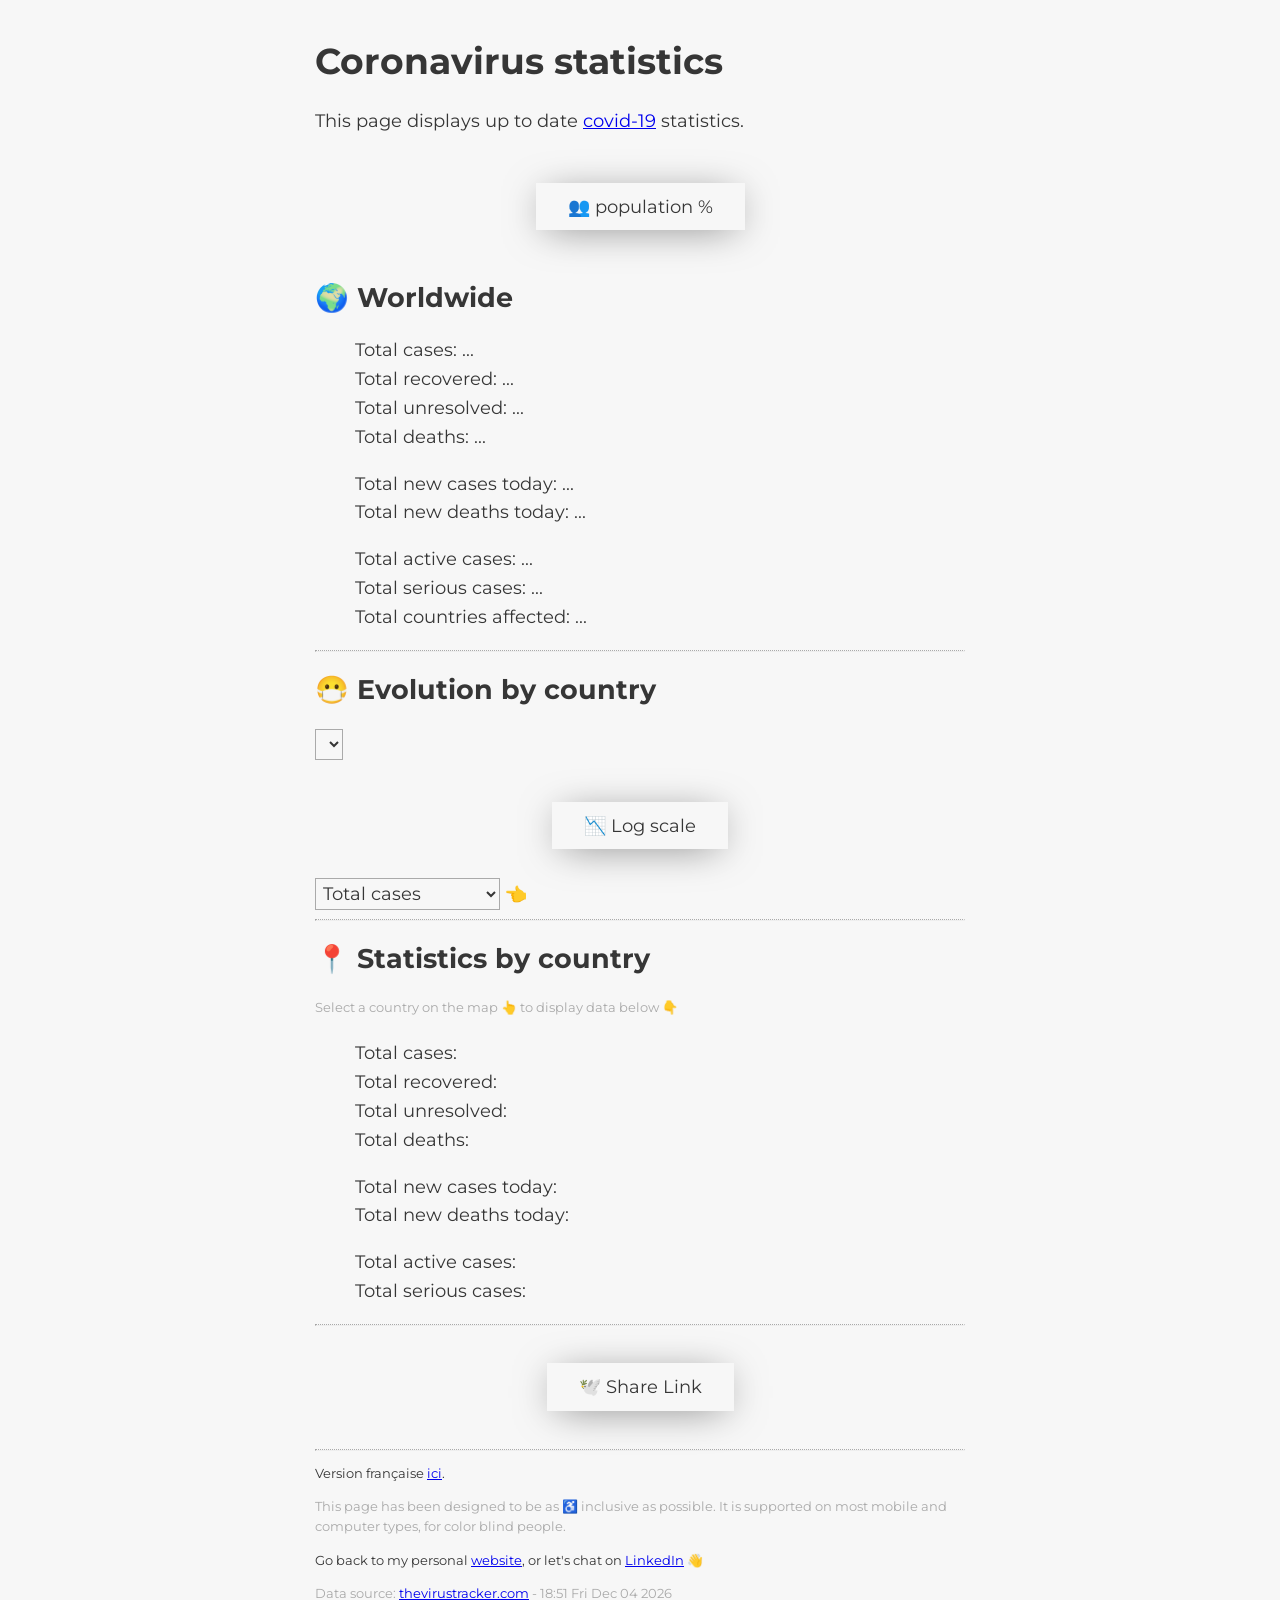
<file: index.html>
<!DOCTYPE html>
<html lang="en">

<head>
    <!-- Global site tag (gtag.js) - Google Analytics -->
    <script async src="https://www.googletagmanager.com/gtag/js?id=UA-130693761-3"></script>
    <script>
        window.dataLayer = window.dataLayer || [];
        function gtag() { dataLayer.push(arguments); }
        gtag('js', new Date());

        gtag('config', 'UA-130693761-3');
    </script>
    <meta name="viewport" content="width=device-width, initial-scale=1" , charset="UTF-8">
    <meta property="og:title" content="Coronavirus statistics" />
    <meta property="article:author" content="Yrieix Leprince" />
    <meta property="og:description" content="Explore coronavirus evolution spreading country by country." />
    <meta name="description" content="Explore coronavirus evolution spreading country by country.">
    <meta property="og:locale" content="en_GB" />
    <meta property="og:site_name" content="yleprince.github.io" />
    <meta property="og:image"
        content="https://emojipedia-us.s3.dualstack.us-west-1.amazonaws.com/thumbs/240/facebook/230/face-with-medical-mask_1f637.png" />

    <link rel="stylesheet" href="corona.css">
    <link href="https://fonts.googleapis.com/css?family=Montserrat&display=swap" rel="stylesheet">
    <link rel="icon"
        href="https://emojipedia-us.s3.dualstack.us-west-1.amazonaws.com/thumbs/240/facebook/230/face-with-medical-mask_1f637.png">
    <title>Coronavirus</title>
</head>

<body>
    <h1>Coronavirus statistics</h1>

    <p>This page displays up to date <a href="https://en.wikipedia.org/wiki/Coronavirus">covid-19</a> statistics.</p>
    <div id="userMessage"></div>
    <br>
    <div class="centerContainer">
        <button class="button_corona clickable" id="popButton">👥 population %</button>
    </div>
    <br>

    <h2>🌍 Worldwide</h2>
    <ul>
        <li>Total cases: <span class="number" id="total_cases">...</span></li>
        <li>Total recovered: <span class="number" id="total_recovered">...</span></li>
        <li>Total unresolved: <span class="number" id="total_unresolved">...</span></li>
        <li>Total deaths: <span class="number" id="total_deaths">...</span></li>
    </ul>
    <ul>
        <li>Total new cases today: <span class="number" id="total_new_cases_today">...</span></li>
        <li>Total new deaths today: <span class="number" id="total_new_deaths_today">...</span></li>
    </ul>
    <ul>
        <li>Total active cases: <span class="number" id="total_active_cases">...</span></li>
        <li>Total serious cases: <span class="number" id="total_serious_cases">...</span></li>
        <li>Total countries affected: <span class="number" id="total_affected_countries">...</span></li>
    </ul>

    <hr>

    <h2>😷 Evolution by country</h2>

    <div id="countries">
        <select class="clickable corona" id="countrySelector"></select>
        <p class="small grey" id="helpDel"></p>
        <div id="countrySelected"></div>
    </div>

    <br>
    <div class="centerContainer">
        <button class="button_corona clickable" id="logButton">📉 Log scale</button>
    </div>
    <br>

    <div class="controls">
        <select class="clickable corona" id="metricSelector">
            <option value="total_cases" selected>Total cases</option>
            <option value="total_deaths">Total deaths</option>
            <option value="total_recoveries">Total recoveries</option>
            <option value="new_daily_cases">New daily cases</option>
            <option value="new_daily_deaths">New daily deaths</option>
        </select>
        <label for="metricSelector">👈</label>
    </div>
    <div id="containerPlot">
        <div id="plot"></div>
    </div>

    <hr>

    <h2>📍 Statistics by country</h2>

    <div id="container">
        <div id="map"></div>
    </div>
    <p class="small grey">Select a country on the map 👆 to display data below 👇</p>
    <h3 id="country"></h3><span id="countryPopulation"></span>
    <ul>
        <li>Total cases: <span id="c_total_cases"></span></li>
        <li>Total recovered: <span id="c_total_recovered"></span></li>
        <li>Total unresolved: <span id="c_total_unresolved"></span></li>
        <li>Total deaths: <span id="c_total_deaths"></span></li>
    </ul>
    <ul>
        <li>Total new cases today: <span id="c_total_new_cases_today"></span></li>
        <li>Total new deaths today: <span id="c_total_new_deaths_today"></span></li>
    </ul>
    <ul>
        <li>Total active cases: <span id="c_total_active_cases"></span></li>
        <li>Total serious cases: <span id="c_total_serious_cases"></span></li>
    </ul>

    <hr>
    <br>
    <div class="centerContainer">
        <button class="button_corona clickable" id="linkButton"></button>
    </div>
    <br>
    <hr>

    <p lang="en" class="small">Version française <a href="/corona/fr">ici</a>.</p>
    <p class="small grey">This page has been designed to be as ♿ inclusive as possible. It is supported on most mobile
        and computer types, for color blind people.</p>
    <p class="small">Go back to my personal <a href="/">website</a>, or let's chat on <a
            href="https://www.linkedin.com/in/yrieixleprince/">LinkedIn</a> 👋</p>

    <p class="small grey">Data source: <a href="https://thevirustracker.com/">thevirustracker.com</a> - <span
            id="source"></span>
    </p>
    <script>
        const lang = 'en';
        let SOURCEDOWN = false;
        let getCountry;
        let getFlag;
        let getName;
        let getPop;
        const githubData = 'https://raw.githubusercontent.com/yleprince/data/master/coronavirus/'
        const API = () => SOURCEDOWN ? `${githubData}virustrackerexports/latest/`
            : 'https://api.thevirustracker.com/free-api?';
    </script>
    <script src="https://d3js.org/d3.v5.min.js"></script>
    <script type="text/javascript" src='src/link.js'></script>
    <script type="text/javascript" src='src/worldwide.js'></script>
    <script type="text/javascript" src='src/evolution.js'></script>
    <script type="text/javascript" src='src/map.js'></script>
    <script type="text/javascript" src='src/app.js'></script>
</body>

</html>
</file>
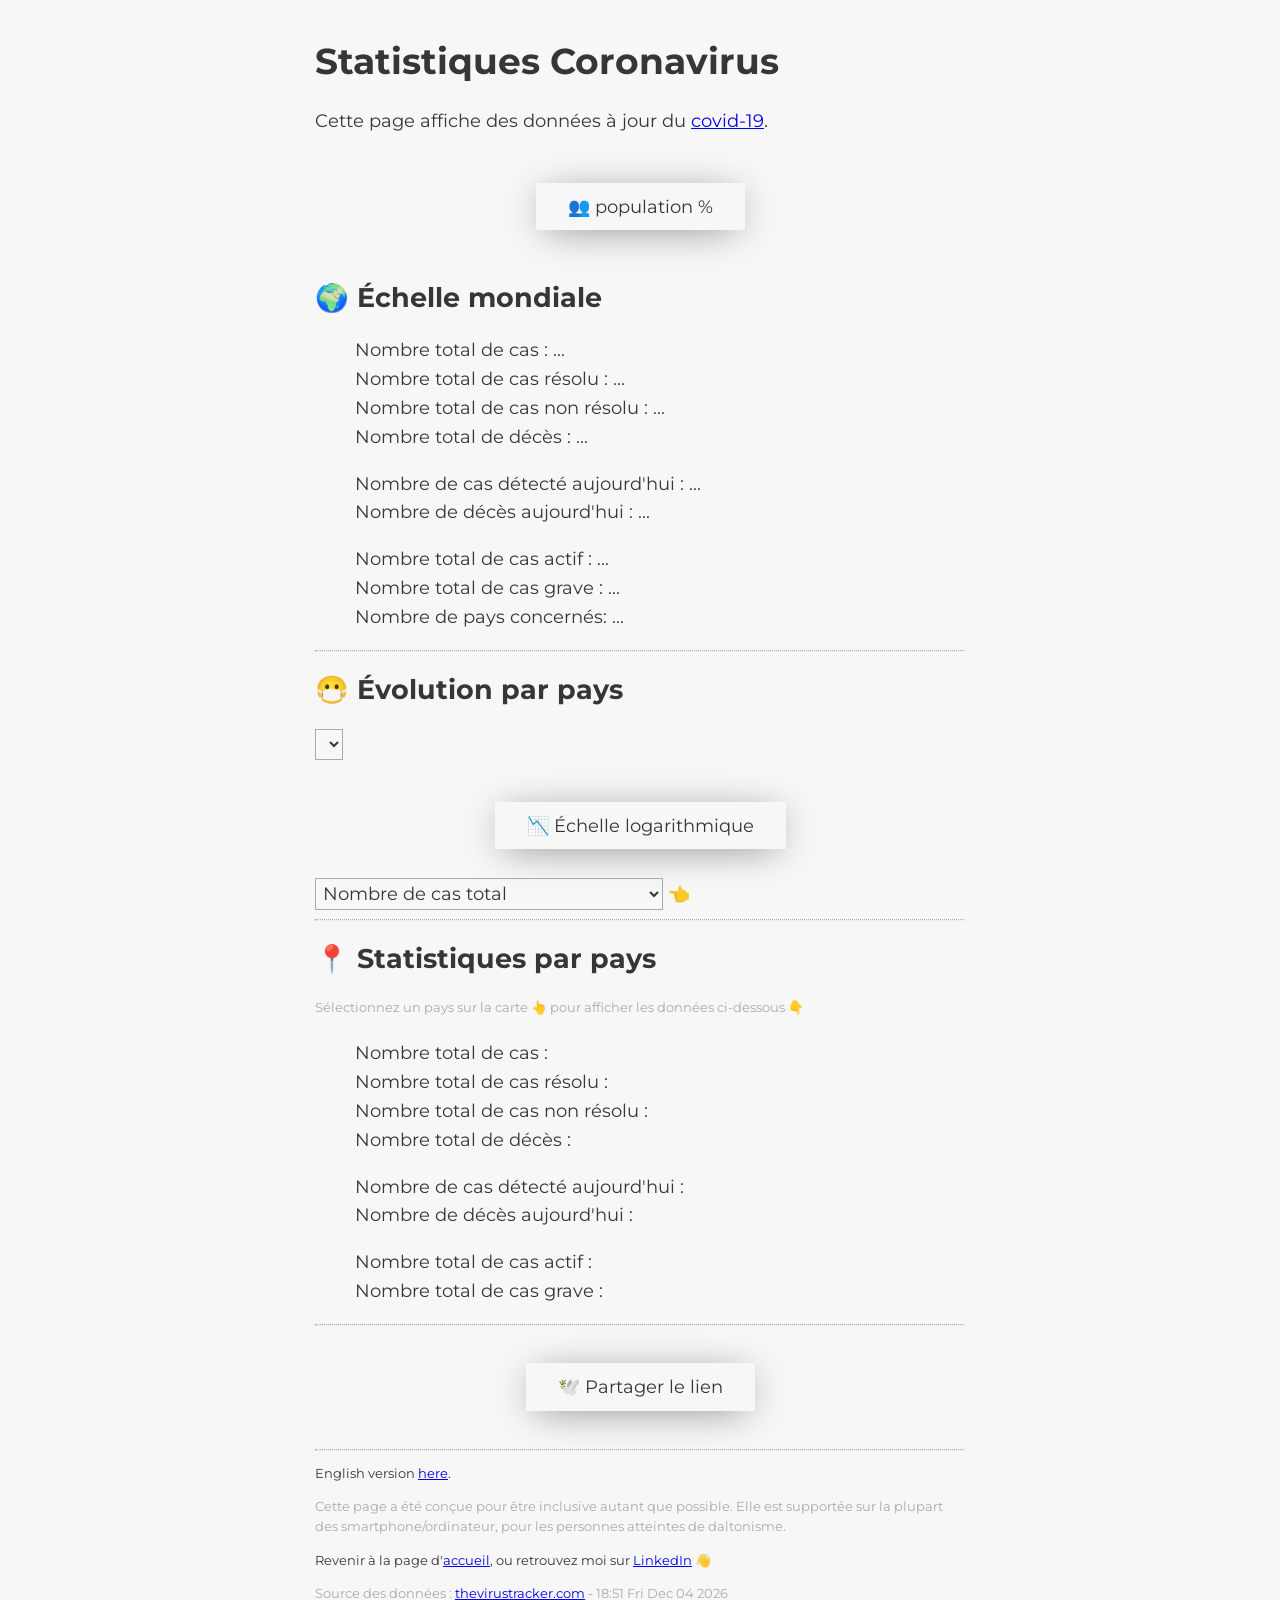
<file: fr/index.html>
<!DOCTYPE html>
<html lang="fr">

<head>
    <!-- Global site tag (gtag.js) - Google Analytics -->
    <script async src="https://www.googletagmanager.com/gtag/js?id=UA-130693761-3"></script>
    <script>
        window.dataLayer = window.dataLayer || [];
        function gtag() { dataLayer.push(arguments); }
        gtag('js', new Date());

        gtag('config', 'UA-130693761-3');
    </script>
    <meta name="viewport" content="width=device-width, initial-scale=1" , charset="UTF-8">
    <meta property="og:title" content="Coronavirus statistics" />
    <meta property="article:author" content="Yrieix Leprince" />
    <meta property="og:description" content="Explore coronavirus evolution spreading country by country." />
    <meta name="Description" content="Explore coronavirus evolution spreading country by country.">
    <meta property="og:locale" content="fr_FR" />
    <meta property="og:site_name" content="yleprince.github.io" />
    <meta property="og:image"
        content="https://emojipedia-us.s3.dualstack.us-west-1.amazonaws.com/thumbs/240/facebook/230/face-with-medical-mask_1f637.png" />

    <link rel="stylesheet" href="../corona.css">
    <link href="https://fonts.googleapis.com/css?family=Montserrat&display=swap" rel="stylesheet">
    <link rel="icon"
        href="https://emojipedia-us.s3.dualstack.us-west-1.amazonaws.com/thumbs/240/facebook/230/face-with-medical-mask_1f637.png">
    <title>Coronavirus</title>
</head>

<body>
    <h1>Statistiques Coronavirus</h1>
    <p>Cette page affiche des données à jour du <a href="https://fr.wikipedia.org/wiki/Coronavirus">covid-19</a>.</p>
    <div id="userMessage"></div>
    <br>
    <div class="centerContainer">
        <button class="button_corona clickable" id="popButton">👥 population %</button>
    </div>
    <br>

    <h2>🌍 Échelle mondiale</h2>
    <ul>
        <li>Nombre total de cas : <span class="number" id="total_cases">...</span></li>
        <li>Nombre total de cas résolu : <span class="number" id="total_recovered">...</span></li>
        <li>Nombre total de cas non résolu : <span class="number" id="total_unresolved">...</span></li>
        <li>Nombre total de décès : <span class="number" id="total_deaths">...</span></li>
    </ul>
    <ul>
        <li>Nombre de cas détecté aujourd'hui : <span class="number" id="total_new_cases_today">...</span></li>
        <li>Nombre de décès aujourd'hui : <span class="number" id="total_new_deaths_today">...</span></li>
    </ul>
    <ul>
        <li>Nombre total de cas actif : <span class="number" id="total_active_cases">...</span></li>
        <li>Nombre total de cas grave : <span class="number" id="total_serious_cases">...</span></li>
        <li>Nombre de pays concernés: <span class="number" id="total_affected_countries">...</span></li>
    </ul>

    <hr>

    <h2>😷 Évolution par pays</h2>

    <div id="countries">
        <select class="clickable corona" id="countrySelector"></select>
        <p class="small grey" id="helpDel"></p>
        <div id="countrySelected"></div>
    </div>

    <br>
    <div class="centerContainer">
        <button class="button_corona clickable" id="logButton">📉 Échelle logarithmique</button>
    </div>
    <br>

    <div class="controls">
        <select class="clickable corona" name="metricSelector" id="metricSelector">
            <option value="total_cases" selected>Nombre de cas total</option>
            <option value="total_deaths">Nombre total de décès</option>
            <option value="total_recoveries">Nombre total de cas résolu</option>
            <option value="new_daily_cases">Nombre de cas détecté aujourd'hui</option>
            <option value="new_daily_deaths">Nombre de décès aujourd'hui</option>
        </select>
        <label for="metricSelector">👈</label>
    </div>
    <div id="containerPlot">
        <div id="plot"></div>
    </div>

    <hr>

    <h2>📍 Statistiques par pays</h2>

    <div id="container">
        <div id="map"></div>
    </div>
    <p class="small grey">Sélectionnez un pays sur la carte 👆 pour afficher les données ci-dessous 👇</p>
    <h3 id="country"></h3><span id="countryPopulation"></span>
    <ul>
        <li>Nombre total de cas : <span id="c_total_cases"></span></li>
        <li>Nombre total de cas résolu : <span id="c_total_recovered"></span></li>
        <li>Nombre total de cas non résolu : <span id="c_total_unresolved"></span></li>
        <li>Nombre total de décès : <span id="c_total_deaths"></span></li>
    </ul>
    <ul>
        <li>Nombre de cas détecté aujourd'hui : <span id="c_total_new_cases_today"></span></li>
        <li>Nombre de décès aujourd'hui : <span id="c_total_new_deaths_today"></span></li>
    </ul>
    <ul>
        <li>Nombre total de cas actif : <span id="c_total_active_cases"></span></li>
        <li>Nombre total de cas grave : <span id="c_total_serious_cases"></span></li>
    </ul>

    <hr>
    <br>
    <div class="centerContainer">
        <button class="button_corona clickable" id="linkButton"></button>
    </div>
    <br>

    <hr>
    <p lang="en" class="small">English version <a href="/corona/">here</a>.</p>
    <p class="small grey">Cette page a été conçue pour être inclusive autant que possible. Elle est supportée sur la
        plupart des smartphone/ordinateur, pour les personnes atteintes de daltonisme.</p>
    <p class="small">Revenir à la page d'<a href="/">accueil</a>, ou retrouvez moi sur <a
            href="https://www.linkedin.com/in/yrieixleprince/">LinkedIn</a> 👋</p>

    <p class="small grey">Source des données : <a href="https://thevirustracker.com/">thevirustracker.com</a> - <span
            id="source"></span></p>
    <script>
        const lang = 'fr';
        let getCountry;
        let getFlag;
        let getName;
        let getPop;
        let SOURCEDOWN = false;
        const githubData = 'https://raw.githubusercontent.com/yleprince/data/master/coronavirus/'
        const API = () => SOURCEDOWN ? `${githubData}virustrackerexports/latest/`
            : 'https://api.thevirustracker.com/free-api?';
    </script>
    <script src="https://d3js.org/d3.v5.min.js"></script>
    <script type="text/javascript" src='../src/link.js'></script>
    <script type="text/javascript" src='../src/worldwide.js'></script>
    <script type="text/javascript" src='../src/evolution.js'></script>
    <script type="text/javascript" src='../src/map.js'></script>
    <script type="text/javascript" src='../src/app.js'></script>
</body>

</html>
</file>
<file: corona.css>
body {
    font-family: 'Montserrat', sans-serif;
    margin: 40px auto;
    max-width: 650px;
    line-height: 1.6;
    font-size: 18px;
    color: #363636;
    background-color: #f7f7f7;
    padding: 0 10px
}

h1, h2, h3 {
    line-height: 1.2
}

li {
    list-style: none;
}

.small {
    font-size: .8rem;
}

.clickable {
    cursor: pointer;
}

.centerContainer {
    display: flex;
    justify-content: center;
    align-items: center;
}

.country {
    stroke: #aaaaaa;
    fill: rgba(0, 0, 0, 0);
}

.selected {
    stroke: dimgray;
    fill: #17b78c;
}

.grey {
    color: #aaaaaa;
}

hr {
    border-top: 1px dotted #aaaaaa;
}

.button_corona {
    transition-duration: 1.8s;
    font-family: 'Montserrat', sans-serif;
    font-size: 18px;
    color: #363636;
    background-color: rgba(0, 0, 0, 0);
    border: none;
    padding: .8rem 2rem;
    text-align: center;
    text-decoration: none;
    -webkit-box-shadow: 0 5px 40px -10px rgba(0, 0, 0, .57);
    -moz-box-shadow: 0 5px 40px -10px rgba(0, 0, 0, .57);
}

.button_corona:focus {
    outline: none;
}

.clicked {
    transition-duration: .8s;
    color: white;
    background-color: #4CAF50;
    border-radius: 2rem;
    border: none;
    -webkit-box-shadow: 0 5px 40px -10px rgba(0, 0, 0, 0);
    -moz-box-shadow: 0 5px 40px -10px rgba(0, 0, 0, 0);
}

.corona {
    padding: .2rem;
    font-family: 'Montserrat', sans-serif;
    font-size: 1.1rem;
    color: #363636;
    background-color: rgba(0, 0, 0, 0);
    border-color: #aaaaaa;
}

span.clickable {
    white-space: nowrap;
}

.error {
    color: #363636;
    background-color: rgba(256, 0, 0, .3);
}

#home {
    animation: example 1.5s ease-in-out infinite alternate;
}

@keyframes example {
    from {
        -webkit-box-shadow: 0 5px 40px -10px rgba(0, 0, 0, .57);
        -moz-box-shadow: 0 5px 40px -10px rgba(0, 0, 0, .57)
    }
    to {
        -webkit-box-shadow: 0 5px 40px -10px rgba(0, 0, 0, 0);
        -moz-box-shadow: 0 5px 40px -10px rgba(0, 0, 0, 0)
    }
}
</file>
